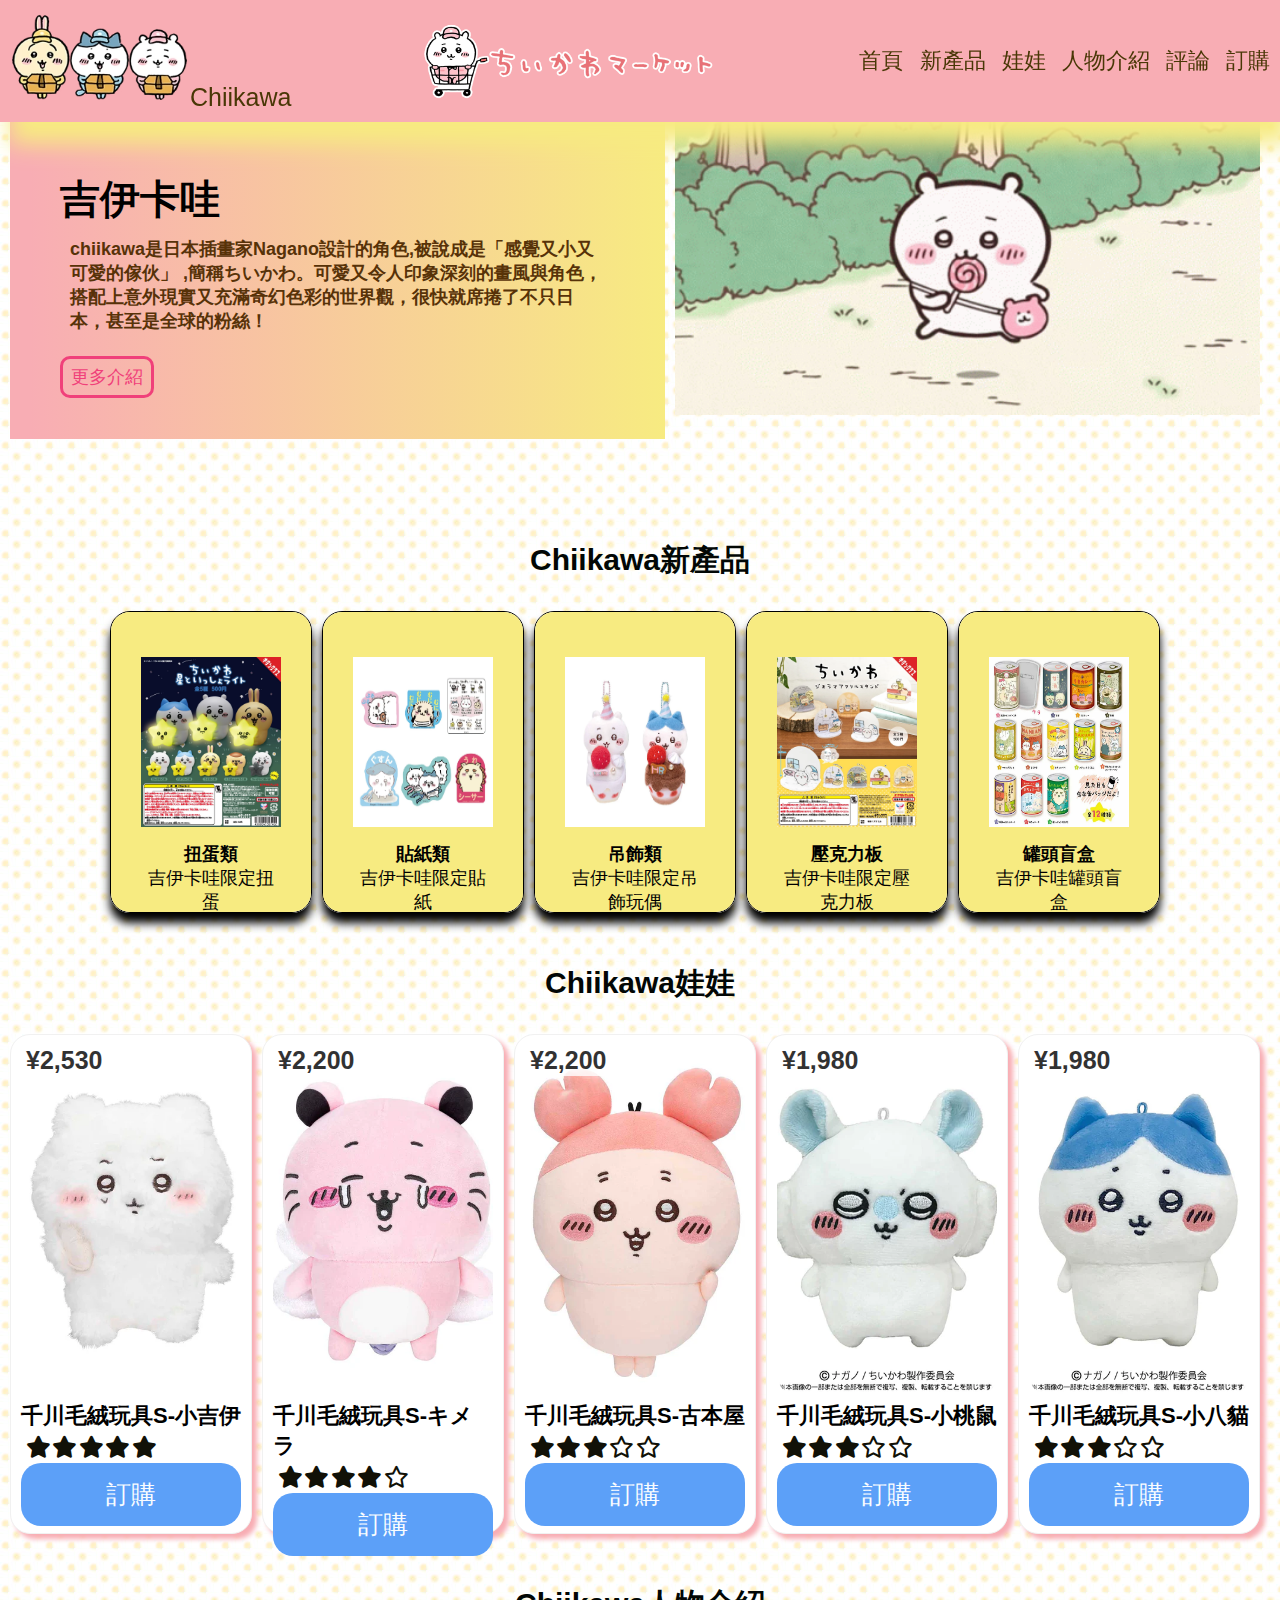
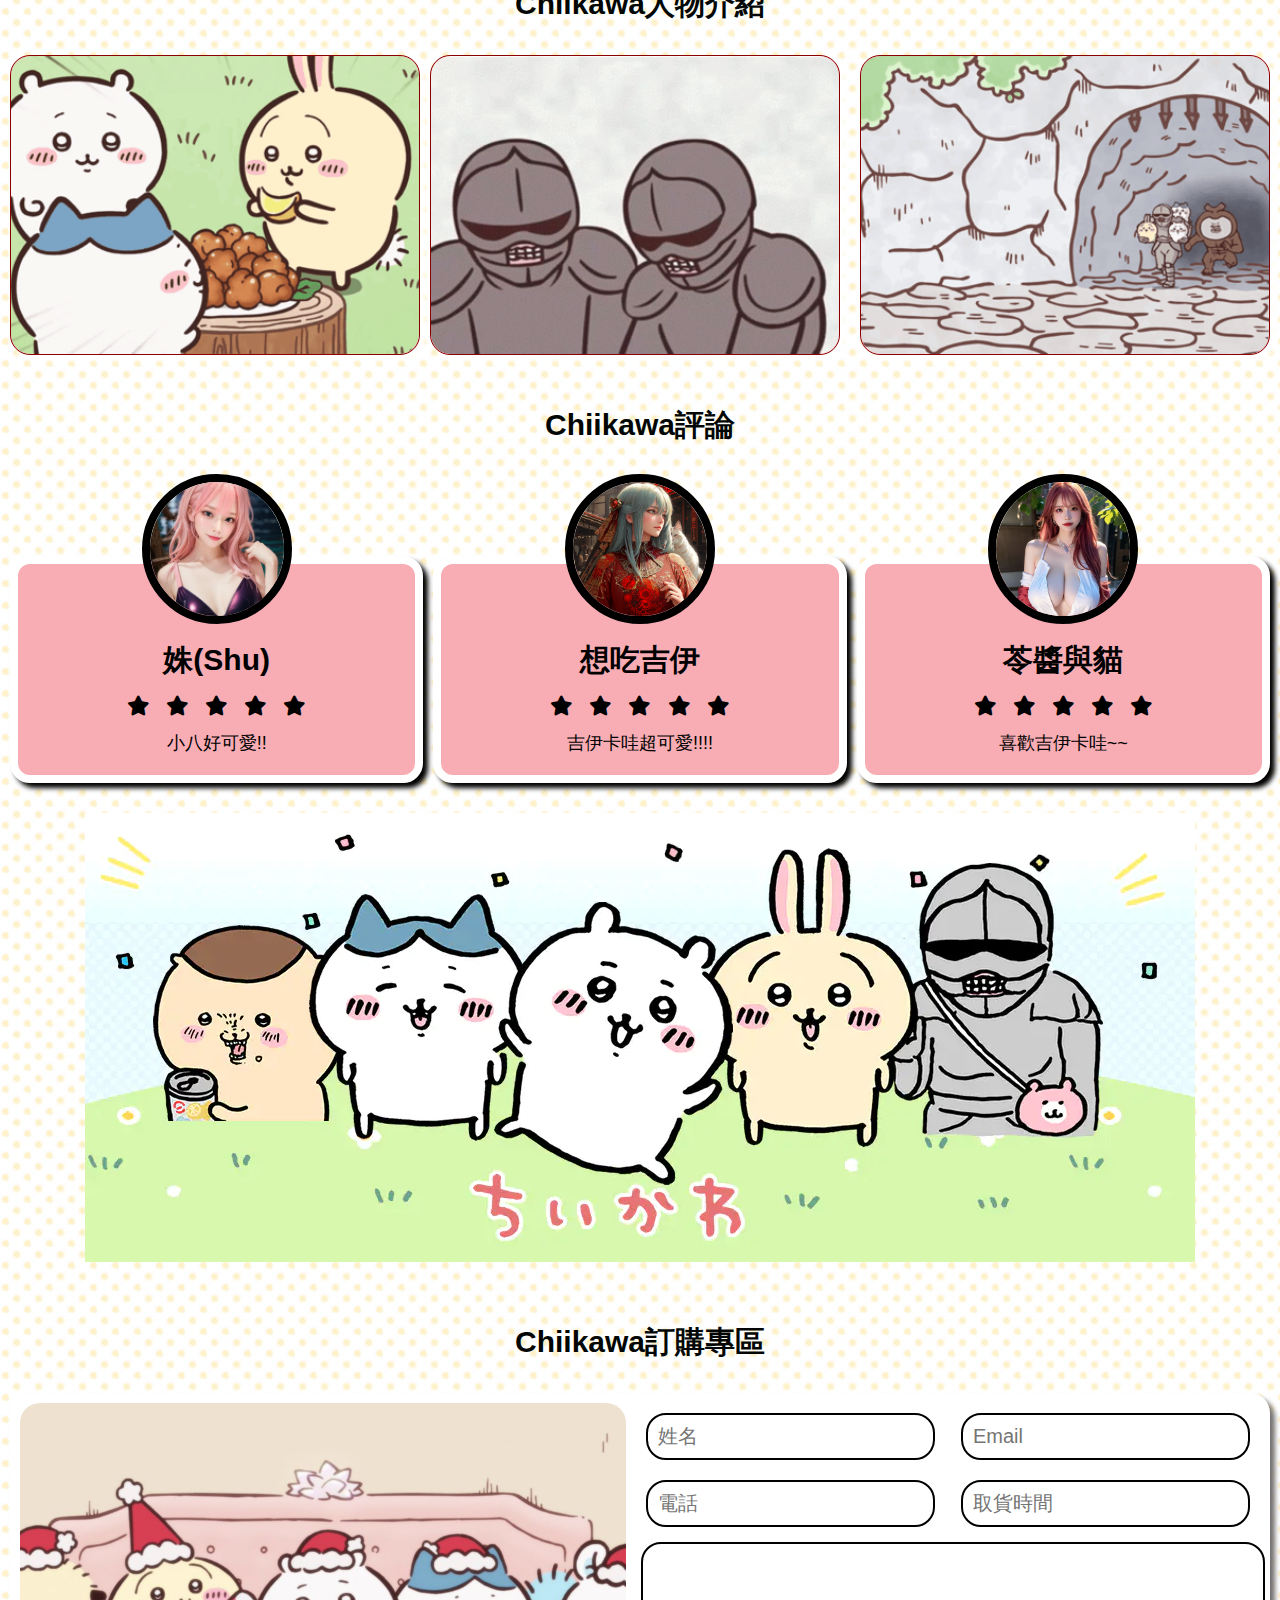
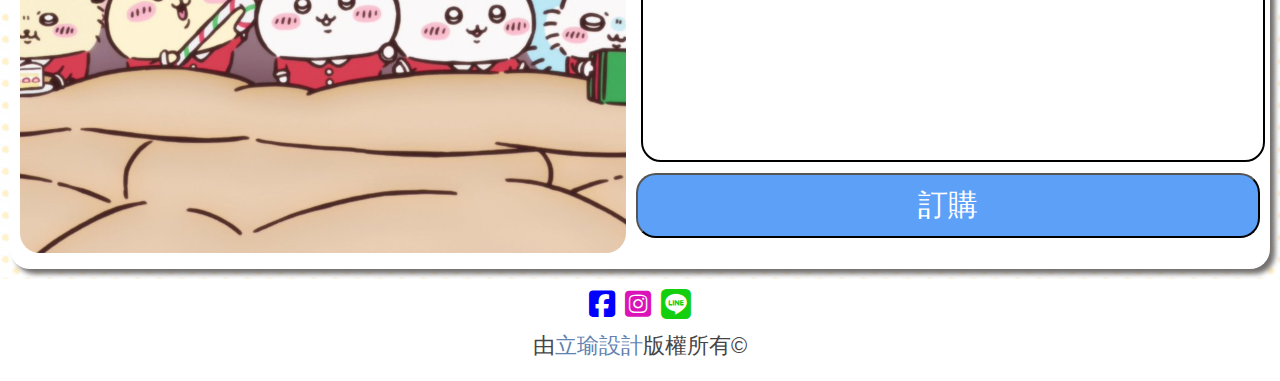
<file: index.html>
<!DOCTYPE html>
<html lang="en">
<head>
    <meta charset="UTF-8">
    <meta name="viewport" content="width=device-width, initial-scale=1.0">
    <title>chiikawa</title>
    <!--Font Awesom-->
    <link rel="stylesheet" href="https://cdnjs.cloudflare.com/ajax/libs/font-awesome/6.5.1/css/all.min.css">
    <!--有一些小圖示需要-->
    <!--CSS連結-->
    <link rel="stylesheet" href="css/style.css">
</head>
<body>
    <!--第一區 header-->
    <header>
        <a href="#" class="logo">
            <img src="images/chiikawa/welcome.jpg" width="180" align="bottom">Chiikawa
        <a href="#" class="logo2">
            <img src="images/chiikawa/logo_chiikawamarket.jpg" width="300" align="middle">
        </a>
        </a>
        <div id="menu-bar" class="fas fa-bars"></div>
            <!--fas f-bars 是從font Awesome來的 為了讓網站變成響應式網站(手機可以用)-->
            <nav class="navbar">
                <!--nav導覽列 下面是導覽列裡面的內容-->
                <a href="#home">首頁</a>
                <a href="#category-anchor">新產品</a>
                <a href="#menu-anchor">娃娃</a>
                <a href="#gallery-anchor">人物介紹</a>
                <a href="#review-anchor">評論</a>
                <a href="#order-anchor">訂購</a>
            </nav>
        

          


    </header>

    <!--第二區 首頁-->
    <section class="home" id="home"> <!-- 分類的屬性class -->
        <div class="content">
            <h3>吉伊卡哇</h3>
            <p>chiikawa是日本插畫家Nagano設計的角色,被說成是「感覺又小又可愛的傢伙」
            ,簡稱ちいかわ。可愛又令人印象深刻的畫風與角色，搭配上意外現實又充滿奇幻色彩的世界觀，很快就席捲了不只日本，甚至是全球的粉絲！</p>
            <a href="更多介紹.html" class="btn">更多介紹</a>
        </div>
        <img src="images/吉伊卡哇圖/chiikawa-gif/chiikawa-ちいかわ.gif" alt="" width="500px">
        <!-- 當作跳轉點 -->
        <div id="category-anchor"></div> 
        
    </section>
   


    <!--第三區 商品-->
    <section class="category" id="category"> <!--category類別 -->
        <h1 class="heading">Chiikawa<span>新產品</span></h1>
        <div class="box-container" >
            <!--第一個商品扭蛋-->
            <div class="box">
                <img class="image" src="images/吉伊卡哇圖/chiikawa/扭蛋/800x_002.jpg">
                <div class="content">
                    <img src="images/吉伊卡哇圖/chiikawa/扭蛋/800x.jpg" alt="">
                    <h3>扭蛋類</h3>
                    <p>吉伊卡哇限定扭蛋</p>
                </div>
            </div>

            <!--第二個商品小物-->
            <div class="box">
                <img class="image" src="images/吉伊卡哇圖/chiikawa/貼紙/800x_003.jpg">
                <div class="content">
                    <img src="images/吉伊卡哇圖/chiikawa/貼紙/800x_002.jpg" alt="">
                    <h3>貼紙類</h3>
                    <p>吉伊卡哇限定貼紙</p>
                </div>
            </div>

            <!--第三個商品玩偶-->
            <div class="box">
                <img class="image" src="images/吉伊卡哇圖/chiikawa/吊飾玩偶/800x_002.jpg" >
                <div class="content">
                    <img src="images/吉伊卡哇圖/chiikawa/吊飾玩偶/800x.jpg" alt="">
                    <h3>吊飾類</h3>
                    <p>吉伊卡哇限定吊飾玩偶</p>
                </div>
            </div>

            <!--第四個商品壓克力板-->
            <div class="box">
                <img class="image" src="images/吉伊卡哇圖/chiikawa/壓克力板/800x.jpg" >
                <div class="content">
                    <img src="images/吉伊卡哇圖/chiikawa/壓克力板/800x_006.jpg" alt="">
                    <h3>壓克力板</h3>
                    <p>吉伊卡哇限定壓克力板</p>
                </div>
            </div>

            <!--第五個商品罐頭盲盒-->
            <div class="box">
                <img class="image" src="images/吉伊卡哇圖/chiikawa/罐頭盲盒/800x.jpg" >
                <div class="content">
                    <img src="images/吉伊卡哇圖/chiikawa/罐頭盲盒/800x_002.jpg" alt="">
                    <h3>罐頭盲盒</h3>
                    <p>吉伊卡哇罐頭盲盒</p>
                </div>
            </div>

            <!--
                <h1 class="heading">Chiikawa<span>商品</span></h1> 先給上h1標籤classing是一個標題 chiikawa
                //商品給上span是為了之後要給他別的顏色
                <div class="box-container">
            <div class="box">
                //第一個盒子
                <img class="image" src="images/吉伊卡哇圖/chiikawa/扭蛋/800x.webp">
                盒子裡面先給上一個圖片
                <div class="content">
                //內容
                    <img src="images/吉伊卡哇圖/chiikawa/扭蛋/800x_002.webp" alt="">
                //內容裡面的第一個圖片
                //放兩個圖片是為了等等做 滑鼠放上去會切換圖片的效果
                    <h3>扭蛋類</h3>
                //標題
                    <p>吉伊卡哇限定扭蛋</p>
                //介紹
                </div>
            </div>
                這樣內容部分就完成了 之後再到css給他效果
            -->

             <!-- 當作跳轉點 -->
            <div id="menu-anchor"></div> 
        </div>
    
    </section> 

    <!--第四區菜單-->
    <section class="menu" id="menu"> 
        <h1 class="heading">Chiikawa<span>娃娃</span></h1>
        <div class="box-container">
            <!--第一個box 第一個商品-->
            <div class="box">
                <span class="price">¥2,530</span>
                <img src="images/吉伊卡哇圖/chiikawa/商品圖/4582662906549_1_590x.webp" alt="">
                <h3>千川毛絨玩具S-小吉伊</h3>
                <div class="stars">
                    <!--抓Font Awesom裏頭的stars-->
                    <i class="fas fa-star"></i>
                    <i class="fas fa-star"></i>
                    <i class="fas fa-star"></i>
                    <i class="fas fa-star"></i>
                    <i class="fas fa-star"></i>
                    <!--far fa-star 是空白的星星-->
                </div>
                <a href="https://yanuko0.github.io/shopping-cart/" class="btn2">訂購</a>
                <!--訂購的按鈕-->
                <div class="icons">
                    <a href="" class="fas fa-heart"></a>
                    <a href="" class="fas fa-share"></a>
                    <a href="" class="fas fa-eye"></a>
                </div>
            </div>
            <!--第二個box 第二個商品-->
            <div class="box">
                <span class="price">¥2,200</span>
                <img src="images/吉伊卡哇圖/chiikawa/商品圖/4582662905665_1_590x.webp" alt="">
                <h3>千川毛絨玩具S-キメラ</h3>
                <div class="stars">
                    <!--抓Font Awesom裏頭的stars-->
                    <i class="fas fa-star"></i>
                    <i class="fas fa-star"></i>
                    <i class="fas fa-star"></i>
                    <i class="fas fa-star"></i>
                    <i class="far fa-star"></i>
                    <!--far fa-star 是空白的星星-->
                </div>
                <a href="https://yanuko0.github.io/shopping-cart/" class="btn2">訂購</a>
                <!--訂購的按鈕-->
                <div class="icons">
                    <a href="" class="fas fa-heart"></a>
                    <a href="" class="fas fa-share"></a>
                    <a href="" class="fas fa-eye"></a>
                </div>
            </div>
            <!--第三個box 第三個商品-->
            <div class="box">
                <span class="price">¥2,200</span>
                <img src="images/吉伊卡哇圖/chiikawa/商品圖/4582662906532_1_590x.webp" alt="">
                <h3>千川毛絨玩具S-古本屋</h3>
                <div class="stars">
                    <!--抓Font Awesom裏頭的stars-->
                    <i class="fas fa-star"></i>
                    <i class="fas fa-star"></i>
                    <i class="fas fa-star"></i>
                    <i class="far fa-star"></i>
                    <i class="far fa-star"></i>
                    <!--far fa-star 是空白的星星-->
                </div>
                <a href="https://yanuko0.github.io/shopping-cart/" class="btn2">訂購</a>
                <!--訂購的按鈕-->
                <div class="icons">
                    <a href="" class="fas fa-heart"></a>
                    <a href="" class="fas fa-share"></a>
                    <a href="" class="fas fa-eye"></a>
                </div>
            </div>

            <!--第四個box 第四個商品-->

            <div class="box">
                <span class="price">¥1,980</span>
                <img src="images/吉伊卡哇圖/chiikawa/商品圖/4582698661153_590x.webp" alt="">
                <h3>千川毛絨玩具S-小桃鼠</h3>
                <div class="stars">
                    <!--抓Font Awesom裏頭的stars-->
                    <i class="fas fa-star"></i>
                    <i class="fas fa-star"></i>
                    <i class="fas fa-star"></i>
                    <i class="far fa-star"></i>
                    <i class="far fa-star"></i>
                    <!--far fa-star 是空白的星星-->
                </div>
                <a href="https://yanuko0.github.io/shopping-cart/" class="btn2">訂購</a>
                <!--訂購的按鈕-->
                <div class="icons">
                    <a href="" class="fas fa-heart"></a>
                    <a href="" class="fas fa-share"></a>
                    <a href="" class="fas fa-eye"></a>
                </div>
            </div>

            <div class="box">
                <span class="price">¥1,980</span>
                <img src="images/吉伊卡哇圖/chiikawa/商品圖/4582698661146_590x.webp" alt="">
                <h3>千川毛絨玩具S-小八貓</h3>
                <div class="stars">
                    <!--抓Font Awesom裏頭的stars-->
                    <i class="fas fa-star"></i>
                    <i class="fas fa-star"></i>
                    <i class="fas fa-star"></i>
                    <i class="far fa-star"></i>
                    <i class="far fa-star"></i>
                    <!--far fa-star 是空白的星星-->
                </div>
                <a href="https://yanuko0.github.io/shopping-cart/" class="btn2">訂購</a>
                <!--訂購的按鈕-->
                <div class="icons">
                    <a href="" class="fas fa-heart"></a>
                    <a href="" class="fas fa-share"></a>
                    <a href="" class="fas fa-eye"></a>
                </div>

            </div>
        <!-- 當作跳轉點 -->
        <div id="gallery-anchor"></div>
        </div>

    </section>


 
    <!--第五區人物介紹-->
    <section class="gallery" id="gallery">  <!--gallery是圖畫 人物介紹部分-->
        <h1 class="heading">Chiikawa<span>人物介紹</span></h1>
        <div class="box-container">
            <!--第一張圖片-->
            <div class="box">
                <img src="images/吉伊卡哇圖/chiikawa-gif/小可愛.gif">
                <div class="content">
                    <h3>小動物們</h3>
                    <p>要打怪賺錢，為了賺更多錢必須考試，要喝酒也必須考取很難考的資格才可以喝。</p>
                    
                </div>
            </div>

            <!--第二張圖片-->
            <div class="box">
                <img src="images/吉伊卡哇圖/chiikawa-gif/盔甲人.gif">
                <div class="content">
                    <h3>鎧甲人</h3>
                    <p>有時候發配任務、開店、賣東西，偶爾會幫忙打怪，會和小動物一起相處。</p>
                </div>
            </div>
            <!-- 當作跳轉點 -->
           <div id="review-anchor"></div>

            <!--第三張圖片-->
            <div class="box">
                <img src="images/吉伊卡哇圖/chiikawa-gif/怪物.gif">
                <div class="content">
                    <h3>怪物</h3>
                    <p>奇妙的生物分為友好型以及擬態型，擬態型會對生物造成危害。友好型能夠進行對話。</p>
                </div>
            </div>
           
        </div>
           
    </section>



    <!--第六區評論-->
    <section class="review" id="review">  <!--review是評論-->
        <h1 class="heading">Chiikawa<span>評論</span></h1>
        <div class="box-container">
            <!--第一個評論-->
            <div class="box">
                <img src="images/評論者/girl1.png">
            <h3>姝(Shu)</h3>
            <div class="stars">
                <i class="fas fa-star"></i>
                <i class="fas fa-star"></i>
                <i class="fas fa-star"></i>
                <i class="fas fa-star"></i>
                <i class="fas fa-star"></i>
            </div>
            <p>小八好可愛!!</p>
        </div>

         <!--第二個評論-->
         <div class="box">
            <img src="images/評論者/girl2.png">
        <h3>想吃吉伊</h3>
        <div class="stars">
            <i class="fas fa-star"></i>
            <i class="fas fa-star"></i>
            <i class="fas fa-star"></i>
            <i class="fas fa-star"></i>
            <i class="fas fa-star"></i>
        </div>
        <p>吉伊卡哇超可愛!!!!</p>
    </div>

         <!--第三個評論-->
         <div class="box">
            <img src="images/評論者/girl3.png">
        <h3>苓醬與貓</h3>
        <div class="stars">
            <i class="fas fa-star"></i>
            <i class="fas fa-star"></i>
            <i class="fas fa-star"></i>
            <i class="fas fa-star"></i>
            <i class="fas fa-star"></i>
        </div>
        <p>喜歡吉伊卡哇~~</p>
    </div>

        </div>
    </section>

       <!-- 當作跳轉點 -->
    <div id="order-anchor"></div>
    <!--額外加的圖片-->
    <section class="immg" id="immg">
        <div class="box-container">
        <img src="images/chiikawa/footer-chiikawa.webp" >

        </div>
    </section>
 
  
    
    
    <!--第七區訂購-->
    <section class="order" id="order">  <!--order是訂購-->
        <h1 class="heading">Chiikawa<span>訂購專區</span></h1>
        <div class="box-container">
            <div class="row">
                <div class="image">
                    <!--建立圖片的區塊 方便css控制-->
                <img src="images/吉伊卡哇圖/chiikawa/GAftg0taAAAbBYM.jpg" alt="">
                <!--左邊有圖片 右邊式表格表單-->
                </div>
                <form action="">
                    <div class="inputbox">  <!--建立一個區塊 裡面全部都是inputbox 做表單的第一列-->
                        <input type="text" placeholder="姓名"> 
                        <input type="email" placeholder="Email">
                    </div>
                    <div class="inputbox">  <!--表單的第二列-->
                        <input type="number" placeholder="電話">
                        <input type="text" placeholder="取貨時間">
                    </div>
                    <!--名字跟id可以先不打 等有資料庫的程式語言才需要用-->
                    <TExtarea name="" id="" cols="30" rows="10">
                    </TExtarea>
                    <!--類似留言板 可以讓人打字留言-->
                    <!--cols="30" rows="10寬跟高-->
                    <input type="submit" value="訂購" class="btn3">
                    <!--訂購按鈕-->
                </form>
            </div>
        </div>
    </section>

    
    <!--第八區footer-->
    <section class="footer" id="footer">  
        <div class="social">
            <a href="#"><i class="fab fa-facebook-square" style="color: blue;font-size: 30px;"></i></a>
            <!--用a標籤產生連結作用 在裏頭在建立一個標籤 用藍色-->
            <a href="#"><i class="fab fa-instagram-square" style="color: rgb(219, 20, 186);font-size: 30px;"></i></a>
            <a href="#"><i class="fab fa-line" style="color: rgb(20, 207, 14);font-size: 30px;"></i></a>
        </div>
        <h1 class="credit">由<span>立瑜設計</span>版權所有&copy;</h1>

    </section>

    <!--回上層按鈕-->
    <a href="#home" class="fas fa-angle-up" id="scroll-up"></a>
    
</body>

<!--JS連結-->

<script src="js/script.js"></script>

</html>
</file>
<file: css/style.css>
/* 版面的設定 */
/*是選擇全部的意思*/

*{
    margin:0;                       
    padding: 0;                     
    box-sizing: border-box;     
    text-decoration: none;      
    transition: 0.4s all linear;
    font-size: 22px;
    font-family:Arial, Helvetica, sans-serif;   
    
}

/*
margin:0;         
padding: 0;       讓網頁間隙變成0
box-sizing: border-box; 指定寬度值邊框跟邊空框之間
text-decoration: none;  移除超連結預設格式
transition: 0.4s all linear; 所有連結希望有動畫效果
font-size: 22px; 所有文字的大小
*/

/* 第一區 header */

header{
    
    font-size: 20px;  
    /* 大小設定成20 */
    position: fixed;
    /* 導覽列位置固定在上方 */
    top: 0;left: 0;right: 0;
    /* 切齊整個網頁的線上面 */
    z-index: 100;
    /* 移動到最上層 會蓋過其他的 */
    display: flex;
    /* 置中的意思 */
    justify-content: space-between;
    /* 平均分配寬度 */
    align-items: center;
    /* 對齊居中 */
    padding: 10px;
    /* 調節元素內所有內容與元素之間的邊界間距 */
    background: rgb(248, 173, 180);
    box-shadow: 10px 1rem 1rem rgb(247, 235, 129);
    opacity: 1;
    /*背景顏色透明度1是不透明 0是透明*/
}

header .logo{
    font-size: 25px;
    font-weight: normal;
    color: rgb(73, 55, 6);
}
/*
header .logo{
    font-size: 25px;
    font-weight: normal;
    color: rgb(73, 55, 6);
}改變標題chiikawa字體大小 位置 顏色
*/

header .navbar a{
    font-size: 22px;
    font-weight: normal;
    color: rgb(73, 55, 6);
    padding-left: 10px;
}
/*
header .navbar a{
    font-size: 22px;
    font-weight: normal;
    color: rgb(73, 55, 6);
    padding-left: 10px;
}
右邊新產品 補貨產品等等的字體大小顏色
*/

header .navbar a:hover{
    font-size: 22px;
    font-weight: 900;
    color: rgb(102, 147, 173);
    margin-left: 10px;
    transition: 1s;
    background-color: rgb(248, 173, 180);
    padding: 18px 10px 18px 10px;
}
/*當滑鼠滑過右邊新產品 補貨產品時
用的特效 字體顏色改為藍色 背景改為 粉紅*/

body{
    background-image: url("../images/背景圖/bg.jpg");
}
/*改變背景圖*/

#menu-bar{
    font-size: 25px;
    cursor: pointer;
    color:rgb(0, 0, 0);
    border-radius: 5px;
    padding: 8px;
    display: none;
}
/*
#是因為用html 裡面的id menu-bar
*/

/* 第二區 首頁 */

section{
    padding: 10px;

    max-width: 1800px;
    margin: auto;
    
}
.home{
    /*因為html的標籤是home 所以用.home 圖片跟版面*/
    display: flex;
    /*用flex設計版面*/
    flex-wrap: wrap;
    /*畫面包起來*/
    gap: 10px;
    /*裏頭的間距*/
    min-height: 500px;
    /*整體高度設定500*/
    align-items: center;
    /*項目置中*/
    
    background-size: cover;
    /*背景圖片覆蓋*/
    background-position:center;
}

.home .content{  
    /*home首頁的context內容*/
    flex:1 1 30px;
    /*flex的版面排版 1 1會自動排版 30px大小*/
    margin-top: 60px;
    /*在最上方加了60px的空間*/
    padding: 50px;
    /*上下左右內距加了50px空間*/
    background: rgb(248,173,180);
    background: linear-gradient(90deg, rgba(248,173,180,1) 20px, rgba(247,235,129,1) 100%); 
}

.home .content h3{
    /*home h3標題的字體大小*/
    font-size:40px;
    color: black;
}
.home .content p{
    /*標題裡面內容p的字體調整*/
    font-size: 18px;
    color: rgb(87, 50, 8);
    padding: 10px;
    margin-bottom: 20px;
    font-weight: bold;
}

.btn{
    /*立即購買的按鈕設計*/
    padding: 8px;
    border: 3px solid rgb(240, 64, 122);
    /*3px是粗度  邊框顏色*/
    color: rgb(240, 64, 122);
    font-size: 18px;
    border-radius: 10px;
    /*圓弧狀*/
    z-index: 0;
    /*index移動到第0層*/

}

.btn:hover{
    background-color: rgb(240, 64, 122);
    color: white;
    box-shadow: inset 200px 0 0 0 rgb(240, 64, 122);
    /*box-shadow: 產生一種動畫效果 inset內部陰影的效果*/
    transition: 1.5s all;
    /*效果持續時間1.5s*/
}

.home img{
    flex:1 1 30px;
    /*排版*/
    width: 500px;
    /*設定成500寬度*/
    animation: moving 5s linear infinite;
    /*五秒鐘的動畫 linear 線性移動 infinite 無限*/
}

@keyframes moving{
    /*moving是上方moving的名稱*/
    0%{transform: translateX(0rem);}
    /*0的時候往左移*/
    50%{transform: translateX(0.8rem);}
    /*50的時候往右移0.8*/
    100%{transform: translateX(0rem);}
    /*100再往左移*/
}

/* 第三區 商品 */

.heading{
    text-align: center;
    font-size: 30px;
    color: rgb(2, 7, 5);
    padding: 30px;
    
}
/*
    把heading改位置 字體大小 顏色
*/

.heading span{
    font-size: 30px;
    color: rgb(2, 7, 5);
}
/*
    把heading span 改字體大小 顏色
*/

.category .box-container{
    
    margin-left:100px;
    margin-right:100px;
    
    display: flex;
    /*flex是指彈性布局 可以擴展和收縮 可以最大限度的填充空間*/
    flex-wrap: wrap;
    /*把超過100%的元素換行 避免東西全部排在一起*/
    gap:10px
    /*調整css gap屬性裡面的間距*/
    
    
    
}
/*
建立一個box-contauner的區域
來放商品裡面的內容 建立完就可以做排版
*/

.category .box-container .box{
    /*category .box-contauner 裏頭的box 就是那三格的框框 */
    flex: 1 1 30px;
    /*排版*/
    position: relative;
    /*定位*/
    overflow: hidden;
    /*避免跑出來*/
    box-shadow: 0 10px 10px black;
    /*陰影效果*/
    border: 1px solid black;
    /*邊框*/
    cursor:pointer;
    border-radius: 20px;
    /*邊框圓弧狀*/
}

.category .box-container .box .image{
    /*第一個圖片*/
    height: 100%;
    width: 100%;
    object-fit: cover;
    position: absolute;
    
    top:0%;
    left: -100%;
    /*移動到外面去*/
}

.category .box-container .box:hover .image{
    /*當滑鼠放上去這個box的時候hover 圖片*/
    /*第二張圖片*/
    left:0%
    /*剛剛移到-100 現在改到0 就可以把之前第一張圖片移動回來*/
}


.category .box-container .box .content{
    /* .category 裏頭得.box-container 裏頭的.box 裏頭的.content{ 照片下面的內容*/
    text-align: center;
    /*置中*/
    background-color: white;
    padding: 30px;
    height: 300px;
    
    
    background-color: rgb(247, 235, 129);
}

.category .box-container .box .content img{
    display: block;
    margin: 15px auto;
    max-width: 100%; /* 如果需要，可以根據你的需求設定最大寬度 */
    height: 170px;
}
/*改格子內img的照片大小寬高以及間距*/

.category .box-container .box .content h3{
    font-size: 18px;
}

.category .box-container .box .content p{
    font-size: 18px;
}

/*改變 h3 跟 p的字體大小*/


/* 第四區菜單 */

.menu .box-container{
    display: flex;
    /*flew方式顯示*/
    flex-wrap: wrap;
    /*用wrap包起來*/
    gap: 10px;
    /*間距10px*/
}

.menu .box-container .box{
    /*菜單的三個box*/
    flex: 1 1 10px;
    /*用flew排版1 1就會自動排列 大小 */
    padding: 10px;
    /*裏頭的空間*/
    box-shadow: 5px 5px 5px rgba(248,173,180,1);
    /*陰影*/
    border: 1px solid rgb(241, 241, 241);
    /*框線*/
    background-color: white;
    /*背景*/
    background-size: cover;
    /*覆蓋底圖*/
    border-radius: 20px;
    /*圓滑*/
    padding-bottom: 30px;
    /*底部增加空間*/
    height: 500px;
    /*高度500*/
}

.menu .box-container .box img{
    /*圖片太大改變圖片大小*/
    height: 350px;
    /*圖片300 放得下三個欄位*/
    object-fit: cover;
    /*覆蓋全部*/
    width: 100%;
    /*寬度100*/
    border-radius: 20px;
    /*圓弧狀*/
    z-index: 1;
    /*圖片拉到上層*/
}

.menu .box-container .box .price{
    /*菜單的box裏頭的price價格*/
    font-weight: bold;
    /*粗細*/
    font-size: 25px;
    /*大小*/
    color: black;
    /*字體顏色*/
    background: white;
    /*字體背景顏色*/
    padding: 1px 5px 1px 5px;
    /*增加的空間間距*/
    opacity: 0.8;
    /*透明度*/
    position: absolute;
    /*浮起來*/
}

.menu .box-container .box h3{
    /*改h3*/
    color: black;
}
.menu .box-container .stars{
    /*改星星*/
    color: rgb(17, 17, 7);
    font-size: 5px;
    padding: 5px 5px 5px 5px;
    /*
    display: flex;
    置中*/
    justify-content: center;
    align-items: center;
}

.menu .box-container .box .btn2{
    /*訂購按鈕*/
    font-size: 25px;
    /*字體大小*/
    padding: 15px;
    /*增加空間*/
    border-radius: 20px;
    /*圓弧狀*/
    color:rgb(249, 252, 255);
    display: flex;
    /*置中*/
    justify-content: center;
    align-items: center;
    background-color: rgb(92, 160, 248);
}
.menu .box-container .box .btn2:hover{
    /*滑鼠滑過訂購按鈕時產生的效果*/
    background-color: white;
    /*背景顏色*/
    color: rgb(5, 5, 4);
    /*文字顏色*/
    box-shadow: inset 400px 0 0 0 white;
    /*陰影產生在內部*/
    transition: 0.5s all;
    /*動畫效果*/
}

.menu .box-container .box .icons{
    /*box上面的愛心 讚之類的符號*/
    display: flex;
    /*排版方式*/
    flex-flow:column;
    /*變成直排欄位式*/
    color: aqua;
    position: relative;
    /* position: relative;設定relative 屬性 如果增加額外屬性 會使元素相對的 移動位置*/
    top: -80%;
    left: -1300%;
    transform: translate(-50%,-50%);
    transition: 1s;
    /*位置 動畫效果*/
    z-index: 1;
}

.menu .box-container .box:hover .icons {
    /*滑鼠滑過之後出現的效果*/
    left: 135%;
    opacity: 1;
}

.menu .box-container .box .icons a{
    /*box裡面icons 的超連結a*/
    padding: 10px;
    /*空間*/
    width: 45px;
    /*寬度*/
    line-height: 10px;
    /*高度*/
    font-size: 20px;
    /*大小*/
    border: 2px solid rgb(116, 112, 112);
    border-radius: 10px;
    background-color: white;
    color: rgba(248,173,180,1);
    margin-top:5px ;
    /*額外加空間*/
    opacity: 0.9;
    /*透明度*/
}

.menu .box-container .box .icons a:hover{
    /*滑鼠滑過之後改變icons的背景顏色 顏色*/
    background-color: rgba(248,173,180,1);
    color: red;
    opacity: 1;
}


/* 第五區圖片 */
.gallery .box-container {
    display: flex;
    flex-wrap: wrap;
    gap: 10px;
}
/*整個container做排版並給予間距10px*/

.gallery .box-container .box{
    /*圖片的box*/
    flex: 1 1 10px;
    /*排版*/
    height: 300px;
    /*高度*/
    background-color: rgba(248,173,180,1);
    box-shadow: 5px 5px 5px white;
    border: 1px solid darkred;
    /*框線*/
    border-radius: 20px;
    /*圓弧狀*/
    position: relative;
    /*改定位*/
    overflow: hidden;
}

.gallery .box-container .box img{
    /*box裡面的圖片*/
    height: 100%;
    width: 100%;
    object-fit: cover;
    border-radius: 20px;
    /*圓弧狀*/
    z-index: 1;
    /*往上提一層*/
}

.gallery .box-container .box .content{
    /*叫出.box 裡面的content*/
    position: absolute;
    /*用 position: absolute的方式浮出*/
    top: -100%;
    left: 0;
    /*靠左*/
    height: 100%;
    width: 100%;
    /*高 寬 100%*/
    background: white;
    /*背景顏色*/
    padding: 10px;
    padding-top: 20px;
    text-align: center;
    /*文字置中*/
}

.gallery .box-container .box:hover .content{
    /*用滑鼠經過會改變位置的方式 把字叫出來*/
    top: 0;
    /*原本式-100% 改到0 就會出來*/
    opacity: 0.8;
    /*透明度*/
}

.gallery .box-container .box h3{
    font-size: 25px;
    
}

.gallery .box-container .box p{

    font-size: 20px;
    vertical-align: middle;
    
}


/* 第六區評論 */
.review .box-container{
    display: flex;
    flex-wrap: wrap;
    gap: 10px;
}
/*評論區的區塊*/
.review .box-container .box{
    /*每個評論的box*/
    text-align: center;
    /*置中*/
    padding: 10px;
    /*10px間距*/
    border: 8px solid white;
    /*邊框*/
    box-shadow: 5px 5px 5px black;
    /*陰影*/
    border-radius: 20px;
    /*圓弧*/
    flex: 1 1 20px;
    /*編排方式*/
    background: rgba(248,173,180,1);
    /*背景顏色*/
    margin-top: 80px;
}

.review .box-container .box img{
    /*調整統一圖片大小*/
    width: 150px;
    height: 150px;
    /*150 寬跟高*/
    border-radius: 50%;
    /*變成圓形*/
    border: 8px solid black;
    /*邊框*/
    margin-top: -100px;
    /*把外框粉紅色的框框 往下調*/
    object-fit: cover;
    /*覆蓋整個*/
}

.review .box-container .box h3{
    font-size: 30px;
    color: rgb(0, 0, 0);
    padding: 10px;
}

.review .box-container .box i{
    font-size: 20px;
    color: rgb(0, 0, 0);
    padding: 5px;

}

.review .box-container .box p{
    font-size: 18px;
    color: rgb(0, 0, 0);
    padding: 10px;
    
}

/*額外家的圖片*/
.immg .box-container{
    display: flex;
    flex-wrap: wrap;
    gap: 10px;
}
.immg .box-container img{
    margin: auto;
    text-align: center;
    padding: 10px;
    
}
    
    
/* 第七區訂購 */
.order .row{
    padding: 10px;
    /*增加空間*/
    box-shadow: 5px 5px 5px rgb(116, 112, 112);
    /*陰影*/
    background: white;
    /*背景顏色*/
    display: flex;
    /*設定版面是flew*/
    flex-wrap: wrap;
    gap: 10px;
    border-radius: 20px;
    /*圓弧狀*/
}

.order .row .image{
    flex: 1 1 30px;
}
/*改圖片排版*/

.order .row .image img{
    /*改圖片大小*/
    height: 450px;
    /*大小450px*/
    width: 100%;
    /*寬度100%  要寫不然會變成 佔一整行頁面*/
    object-fit: cover;
    /*覆蓋全部*/
    border-radius: 20px;
    /*有點圓弧*/
}

.order .row form .inputbox input, .order .row form textarea{
    /*.order .row 裏頭的 form 裏頭的.inputBox 裏頭的input, .order .row form textarea{*/
    padding: 10px;
    /*寬度 */
    margin: 10px;
    /*邊框空間*/
    font-size: 20px;
    /*字體大小改變*/
    color: black;
    /*顏色*/
    text-transform: none;
    border: 2px solid black;
    /*邊框*/
    border-radius: 20px;
    /*圓弧*/
}

.order .row form textarea{
    /*改訂購留言板*/
    width: 100%;
    /*防止變小 寬度用100%*/
    resize: none;
    /*不調整size*/
    height: 220px;
    margin: 5px;
}

.order .row form .btn3{
    font-size: 30px;
    /*字體大小30*/
    padding: 10px;
    /*增加空間*/
    width: 100%;
    /*寬度100%*/
    border-radius: 20px;
    /*圓弧*/
    color:white;
    display:flex;
    /*置中*/
    justify-content: center;
    align-items: center;
    background: rgb(92, 160, 248);
}

.order .row form .btn3:hover{
    color: black;
    background: white;
    box-shadow: inset 400px 0 0 0 white;
    transition: 1s all;
}


    
/* 第八區footer */
.footer{
    background: white;
    text-align: center;
    color: black;
}/*改背景顏色 置中*/

.footer .social{
    /*社群網站的圖標*/
    display: flex;
    /*排列方式是*/
    flex-wrap: wrap;
    /*列*/
    gap: 10px;
    justify-content: center;
    align-items: center;
    /*置中*/
}

.footer .credit{
    /*創作者部分字型*/
    padding: 10px;
    color: rgb(70, 69, 69);
    font-weight: normal;
}

.footer .credit span{
    color: rgb(98, 130, 177);
}

/*回到上層按鈕*/
#scroll-up{
    position: fixed;
    /*定在一個地方*/
    top: -120%;
    /*一開始會-120% 也就是說他會不見 滑到底才會出現*/
    right: 20px;
    /*放右邊*/
    padding: 10px;
    /*加空間*/
    font-size: 25px;
    /*字體大小*/
    background: black;
    color: white;
    border-radius: 10px;
    /*圓弧狀*/
    opacity: 0.8;
    /*透明度*/
    transform: 1s linear;
    /*動畫效果*/
}
#scroll-up.active{
 top:80%;
 /*因為目前沒有active要到js寫出來*/
}



/*RWD 手機板 */

/*第一區header*/
@media(max-width:600px){
    /* 寬度小於600時才出來 */
    #menu-bar{
        display: initial;
        /* display: initial;初始的狀態 */
        position: absolute;
        right: 10px;
        /* 定位最右邊10px的位置 */
        top:20px;
        /* 上方20px的地方 */
    }
    header .navbar{
        /*header 的.navbar導覽列*/
        position: absolute;
        /* 位置absolute */
        top: 80px; left: 0; right: 0;
        /* 高度 左邊 右邊 排版 */
        background-color: rgb(247, 235, 129);
        border-top: 3px solid gray;
        /*隱藏下拉選單*/
        clip-path: polygon(0 0, 100% 0 ,100% 0 ,0 0);
    }

    header .navbar a{
        /*疊起來*/
        display: block;
        font-size: 22px;
        font-weight: normal;
        color:rgb(5, 13, 20);
        /*顏色變化*/
        margin:10px;
        padding: 6px;
        border-left:3px solid gray;
        background-color: rgb(241, 241, 241);
        /*空間背景顏色*/
        /*這邊的部分是為了把上面這些連結 存到按鈕裏頭*/
        
    }

    header .navbar.active{  /*navbar.active 之間不能有空格*/
        clip-path:polygon(0 0, 100% 0, 100% 100%,0 100%);
        /*顯示出一個區塊*/
        padding: 10px;
    }
    /*讓選單導覽列的內容顯示出來*/
    /*因為還沒有active 所以要用到js 來把第一區的內容 產生到active裏頭*/
    
    header .logo2 img{
        width: 0%;
    }
    

    /*第二區 由於是響應式網站所以對手機版本做調整*/
    .home .content{
        text-align: center;
        margin-top: 70px;
        /*增加空間*/
        padding-top: 150px;
    }
    .home img{
        width: 400px;
        /*調整新產品的圖片大小*/
        margin-top: 80px;
        /*調整高度*/
        margin-left: -50px;
    }

    .btn{
        /*調整按鈕*/
        width: 100%;
        z-index: 4;

    }

    /*第三區*/
    .category .box-container .box{
        /*讓他變成一欄*/
        /* flex-direction: column;*/
        flex: 1 1 auto;
    }

    .category .box-container{
    
        margin-left:50px;
        margin-right: 50px;  
          
    }

     /*第四區*/
     .menu .box-container .box{
        /*讓他變成一欄*/
        /* flex-direction: column;*/
        flex: 1 1 auto;
    }

     /*第五區*/
     .gallery .box-container .box{
        /*讓他變成一欄*/
        /* flex-direction: column;*/
        flex: 1 1 auto;
    }

    /*額外加的*/
    .immg .box-container img{
        /*讓他變成一欄*/
        /* flex-direction: column;*/
        flex: 1 1 auto;
        width: 300px;
    }

     /*第六區*/
     .review .box-container .box{
        /*讓他變成一欄*/
        /* flex-direction: column;*/
        flex: 1 1 auto;
    }
    


     /*第七區*/
     .order .box-container .box{
        /*讓他變成一欄*/
        /* flex-direction: column;*/
        flex: 1 1 auto;
    }



}
</file>
